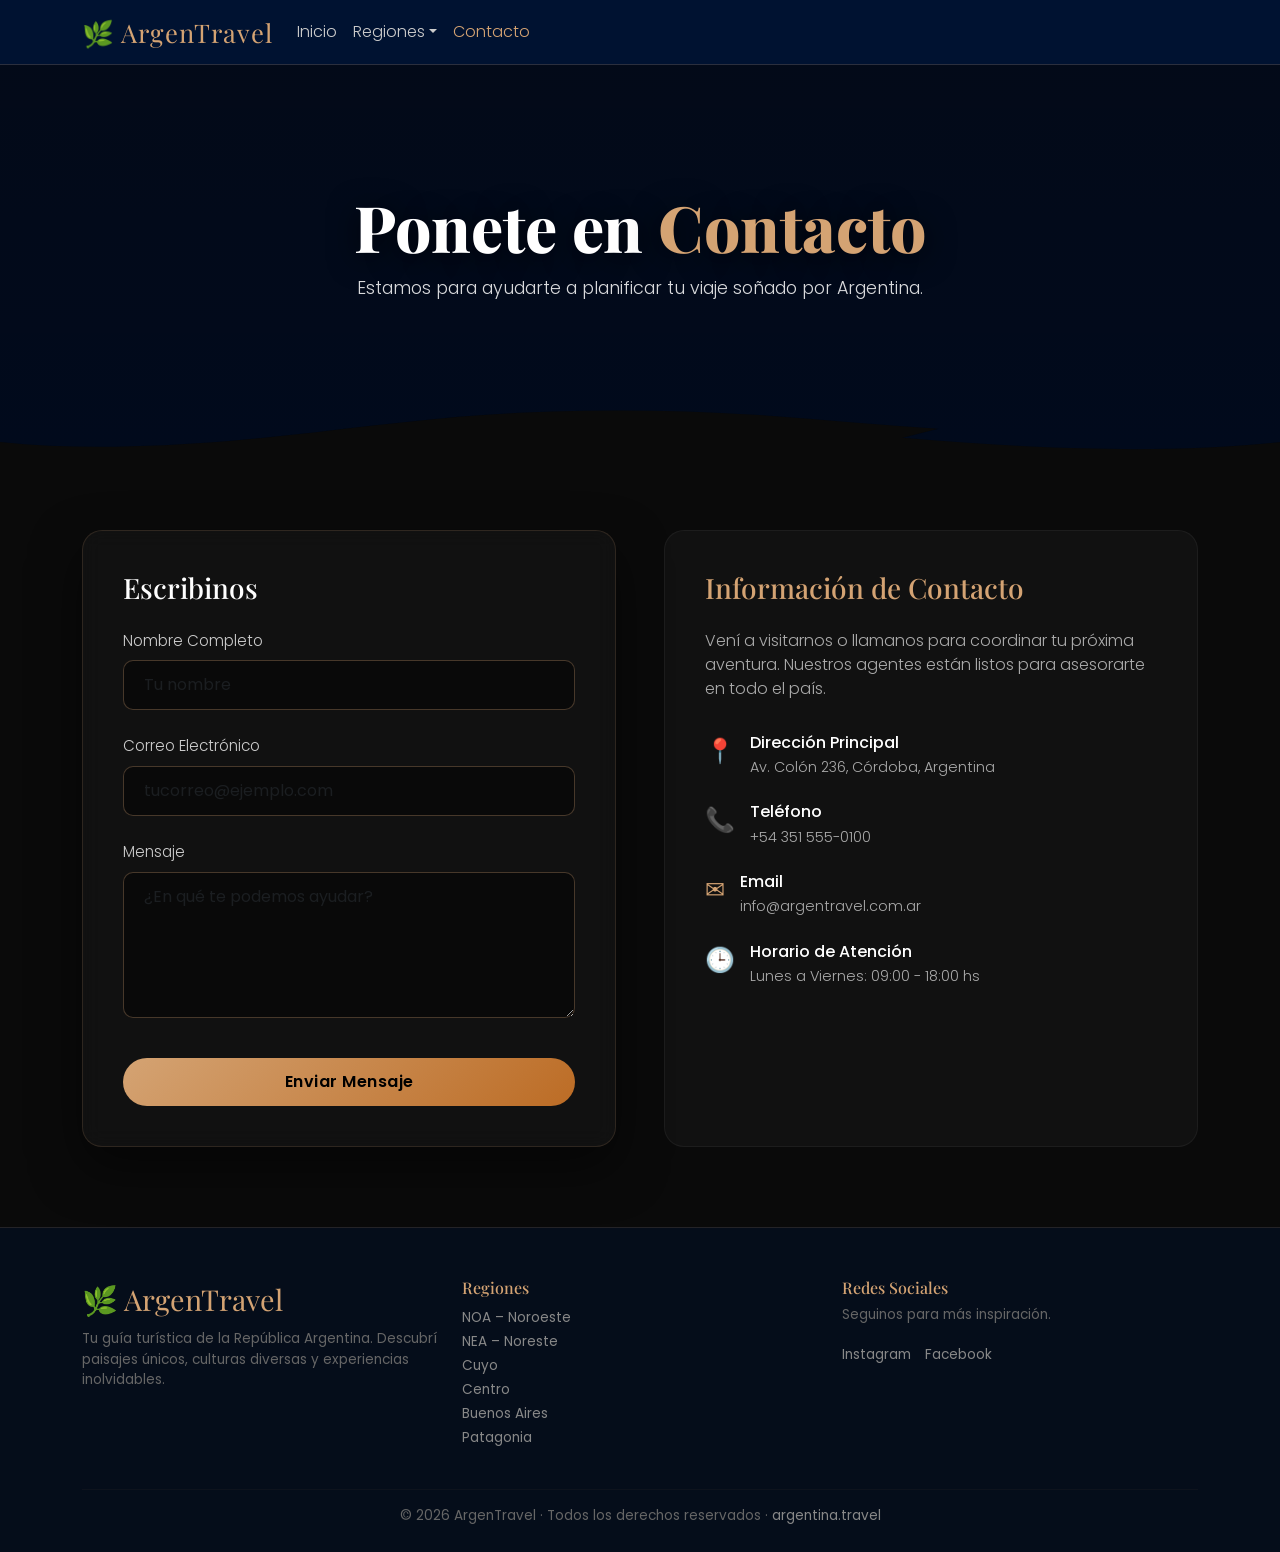
<file: contacto.html>
<!DOCTYPE html>
<html lang="es">
<head>
  <meta charset="UTF-8"/>
  <meta name="viewport" content="width=device-width, initial-scale=1.0"/>
  <title>Contacto | ArgenTravel</title>
  <meta name="description" content="Contactate con ArgenTravel para planificar tu próxima aventura por Argentina."/>
  <link rel="preconnect" href="https://fonts.googleapis.com"/>
  <link href="https://fonts.googleapis.com/css2?family=Playfair+Display:wght@600;800&family=Poppins:wght@300;400;600&display=swap" rel="stylesheet"/>
  <link href="https://cdn.jsdelivr.net/npm/bootstrap@5.3.3/dist/css/bootstrap.min.css" rel="stylesheet"/>
  <link rel="stylesheet" href="contacto.css">
</head>
<body>

<!-- NAVBAR -->
<nav class="navbar navbar-expand-lg fixed-top">
  <div class="container">
    <a class="navbar-brand" href="index.html">🌿 ArgenTravel</a>
    <button class="navbar-toggler border-0" type="button" data-bs-toggle="collapse" data-bs-target="#navMenu">
      <span style="color:var(--oro)">☰</span>
    </button>
    <div class="collapse navbar-collapse" id="navMenu">
      <ul class="navbar-nav me-auto mb-2 mb-lg-0">
        <li class="nav-item"><a class="nav-link" href="index.html">Inicio</a></li>
        <li class="nav-item dropdown">
          <a class="nav-link dropdown-toggle" href="#" data-bs-toggle="dropdown">Regiones</a>
          <ul class="dropdown-menu">
            <li><a class="dropdown-item" href="noa.html">🏔 NOA – Noroeste</a></li>
            <li><a class="dropdown-item" href="nea.html">🌿 NEA – Noreste</a></li>
            <li><a class="dropdown-item" href="cuyo.html">🍇 Cuyo</a></li>
            <li><a class="dropdown-item" href="centro.html">⛰ Centro</a></li>
            <li><a class="dropdown-item" href="buenosaires.html">🏙 Buenos Aires</a></li>
            <li><a class="dropdown-item" href="patagonia.html">❄ Patagonia</a></li>
          </ul>
        </li>
        <li class="nav-item"><a class="nav-link active" href="contacto.html">Contacto</a></li>
      </ul>
    </div>
  </div>
</nav>

<!-- HERO -->
<header>
  <div class="hero">
    <div class="hero-content container">
      <h1 class="hero-title">Ponete en <span>Contacto</span></h1>
      <p class="hero-sub">Estamos para ayudarte a planificar tu viaje soñado por Argentina.</p>
    </div>
    <div class="custom-shape-divider-bottom">
      <svg data-name="Layer 1" xmlns="http://www.w3.org/2000/svg" viewBox="0 0 1200 120" preserveAspectRatio="none">
          <path d="M321.39,56.44c58-10.79,114.16-30.13,172-41.86,82.39-16.72,168.19-17.73,250.45-.39C823.78,31,906.67,72,985.66,92.83c70.05,18.48,146.53,26.09,214.34,3V120H0V95.8C79.86,122.9,159.93,121.13,239.5,108.97c38.74-5.91,77.2-14.73,115.11-25.54Z" class="shape-fill"></path>
      </svg>
    </div>
  </div>
</header>

<main class="contact-section">
    <div class="container">
        <div class="row g-5">
            <div class="col-lg-6">
                <div class="contact-card">
                    <h3 class="mb-4" style="font-family:'Playfair Display',serif; color: #fff;">Escribinos</h3>
                    <form action="#" method="get" onsubmit="event.preventDefault();">
                        <div class="mb-4">
                            <label for="nombre" class="form-label">Nombre Completo</label>
                            <input type="text" class="form-control" id="nombre" placeholder="Tu nombre" required>
                        </div>
                        <div class="mb-4">
                            <label for="email" class="form-label">Correo Electrónico</label>
                            <input type="email" class="form-control" id="email" placeholder="tucorreo@ejemplo.com" required>
                        </div>
                        <div class="mb-4">
                            <label for="mensaje" class="form-label">Mensaje</label>
                            <textarea class="form-control" id="mensaje" rows="5" placeholder="¿En qué te podemos ayudar?" required></textarea>
                        </div>
                        <button type="submit" class="btn-submit">Enviar Mensaje</button>
                    </form>
                </div>
            </div>
            <div class="col-lg-6">
                <div class="contact-info">
                    <h3>Información de Contacto</h3>
                    <p style="color:#aaa; font-weight:300; margin-bottom: 2rem;">Vení a visitarnos o llamanos para coordinar tu próxima aventura. Nuestros agentes están listos para asesorarte en todo el país.</p>
                    
                    <div class="info-item">
                        <div class="info-icon">📍</div>
                        <div class="info-text">
                            <h5>Dirección Principal</h5>
                            <p>Av. Colón 236, Córdoba, Argentina</p>
                        </div>
                    </div>
                    
                    <div class="info-item">
                        <div class="info-icon">📞</div>
                        <div class="info-text">
                            <h5>Teléfono</h5>
                            <p>+54 351 555-0100</p>
                        </div>
                    </div>
                    
                    <div class="info-item">
                        <div class="info-icon">✉</div>
                        <div class="info-text">
                            <h5>Email</h5>
                            <p>info@argentravel.com.ar</p>
                        </div>
                    </div>

                    <div class="info-item">
                        <div class="info-icon">🕒</div>
                        <div class="info-text">
                            <h5>Horario de Atención</h5>
                            <p>Lunes a Viernes: 09:00 - 18:00 hs</p>
                        </div>
                    </div>
                </div>
            </div>
        </div>
    </div>
</main>

<!-- FOOTER -->
<footer>
  <div class="container">
    <div class="row g-4 mb-4">
      <div class="col-md-4">
        <div class="footer-brand mb-2">🌿 ArgenTravel</div>
        <p class="footer-text">Tu guía turística de la República Argentina. Descubrí paisajes únicos, culturas diversas y experiencias inolvidables.</p>
      </div>
      <div class="col-md-4">
        <h6 style="color:var(--oro);font-family:'Playfair Display',serif;">Regiones</h6>
        <ul class="list-unstyled">
          <li><a href="noa.html" class="footer-link">NOA – Noroeste</a></li>
          <li><a href="nea.html" class="footer-link">NEA – Noreste</a></li>
          <li><a href="cuyo.html" class="footer-link">Cuyo</a></li>
          <li><a href="centro.html" class="footer-link">Centro</a></li>
          <li><a href="buenosaires.html" class="footer-link">Buenos Aires</a></li>
          <li><a href="patagonia.html" class="footer-link">Patagonia</a></li>
        </ul>
      </div>
      <div class="col-md-4">
        <h6 style="color:var(--oro);font-family:'Playfair Display',serif;">Redes Sociales</h6>
        <p class="footer-text">Seguinos para más inspiración.</p>
        <a href="#" class="footer-link" style="margin-right:10px;">Instagram</a>
        <a href="#" class="footer-link">Facebook</a>
      </div>
    </div>
    <hr style="border-color:rgba(212,163,115,0.15)"/>
    <p class="text-center footer-text mb-0">© 2026 ArgenTravel · Todos los derechos reservados · <a href="https://www.argentina.travel" target="_blank" class="footer-link">argentina.travel</a></p>
  </div>
</footer>

<script src="https://cdn.jsdelivr.net/npm/bootstrap@5.3.3/dist/js/bootstrap.bundle.min.js"></script>
</body>
</html>
</file>
<file: contacto.css>
:root {
      --azul:#003366;
      --verde:#1B4332;
      --tierra:#BC6C25;
      --oro:#D4A373;
      --blanco:#F8F9FA;
    }
    body { font-family:'Poppins',sans-serif; background:#0a0a0a; color:#f0f0f0; }
    h1,h2,h3,h4 { font-family:'Playfair Display',serif; }

    /* NAV */
    .navbar-brand { font-family:'Playfair Display',serif; font-size:1.6rem; color:var(--oro)!important; letter-spacing:1px; }
    .navbar { background:rgba(0,20,51,0.95); backdrop-filter:blur(10px); border-bottom:1px solid rgba(212,163,115,0.2); }
    .nav-link { color:#ccc!important; transition:color .3s; font-weight:300; }
    .nav-link:hover, .nav-link.active { color:var(--oro)!important; }
    .dropdown-menu { background:rgba(0,20,51,0.97); border:1px solid rgba(212,163,115,0.2); }
    .dropdown-item { color:#ccc; font-size:.9rem; }
    .dropdown-item:hover { background:rgba(212,163,115,0.1); color:var(--oro); }

    /* HERO */
    .hero {
      min-height:50vh;
      background:linear-gradient(to bottom, rgba(0,10,30,0.7) 0%, rgba(0,10,30,0.9) 100%),
        url('https://images.unsplash.com/photo-1548625361-58a9a8f5e8be?w=1800&q=80') center/cover no-repeat;
      display:flex; align-items:center; justify-content:center; text-align:center; position:relative;
    }
    .hero-title { font-size:clamp(2.5rem,6vw,4rem); font-weight:800; color:#fff; text-shadow:0 4px 30px rgba(0,0,0,0.8); line-height:1.1; margin-top:60px; }
    .hero-title span { color:var(--oro); }
    .hero-sub { font-size:1.1rem; color:rgba(255,255,255,0.85); font-weight:300; margin-top:.8rem; }
    
    .custom-shape-divider-bottom { position: absolute; bottom: 0; left: 0; width: 100%; overflow: hidden; line-height: 0; z-index: 3; }
    .custom-shape-divider-bottom svg { position: relative; display: block; width: calc(100% + 1.3px); height: 40px; transform: rotateY(180deg); }
    .custom-shape-divider-bottom .shape-fill { fill: rgba(10, 10, 10, 1); }

    /* CONTACT SECTION */
    .contact-section { padding: 80px 0; }
    .contact-card {
        background: rgba(255, 255, 255, 0.03);
        border: 1px solid rgba(212, 163, 115, 0.15);
        border-radius: 20px;
        padding: 40px;
        backdrop-filter: blur(10px);
        box-shadow: 0 20px 50px rgba(0,0,0,0.5);
    }
    
    .form-control, .form-control:focus {
        background: rgba(0, 0, 0, 0.4);
        border: 1px solid rgba(212, 163, 115, 0.3);
        color: #fff;
        padding: 12px 20px;
        border-radius: 10px;
        transition: border-color 0.3s;
    }
    .form-control:focus {
        border-color: var(--oro);
        box-shadow: 0 0 0 0.25rem rgba(212, 163, 115, 0.25);
    }
    .form-label { color: #ccc; font-weight: 300; font-size: 0.95rem; }
    
    .btn-submit {
        background: linear-gradient(135deg,var(--oro),var(--tierra));
        color: #000;
        font-weight: 600;
        border: none;
        padding: 12px 30px;
        border-radius: 50px;
        font-size: 1rem;
        letter-spacing: .5px;
        transition: transform .3s, box-shadow .3s;
        width: 100%;
        margin-top: 1rem;
    }
    .btn-submit:hover { transform: translateY(-3px); box-shadow: 0 10px 25px rgba(212,163,115,0.4); }

    .contact-info {
        background: #111;
        border-radius: 20px;
        padding: 40px;
        height: 100%;
        border: 1px solid rgba(255,255,255,0.05);
    }
    .contact-info h3 { color: var(--oro); margin-bottom: 1.5rem; }
    .info-item { display: flex; align-items: flex-start; margin-bottom: 1.5rem; }
    .info-icon { font-size: 1.5rem; color: var(--oro); margin-right: 15px; }
    .info-text h5 { margin: 0 0 5px; font-size: 1rem; color: #fff; }
    .info-text p { margin: 0; color: #aaa; font-size: 0.9rem; font-weight: 300; }

    /* FOOTER */
    footer { background:#050d1a; border-top:1px solid rgba(212,163,115,0.15); padding:50px 0 25px; }
    .footer-brand { font-family:'Playfair Display',serif; font-size:1.8rem; color:var(--oro); }
    .footer-text { color:#666; font-size:.85rem; }
    .footer-link { color:#888; text-decoration:none; font-size:.85rem; }
    .footer-link:hover { color:var(--oro); }
</file>
